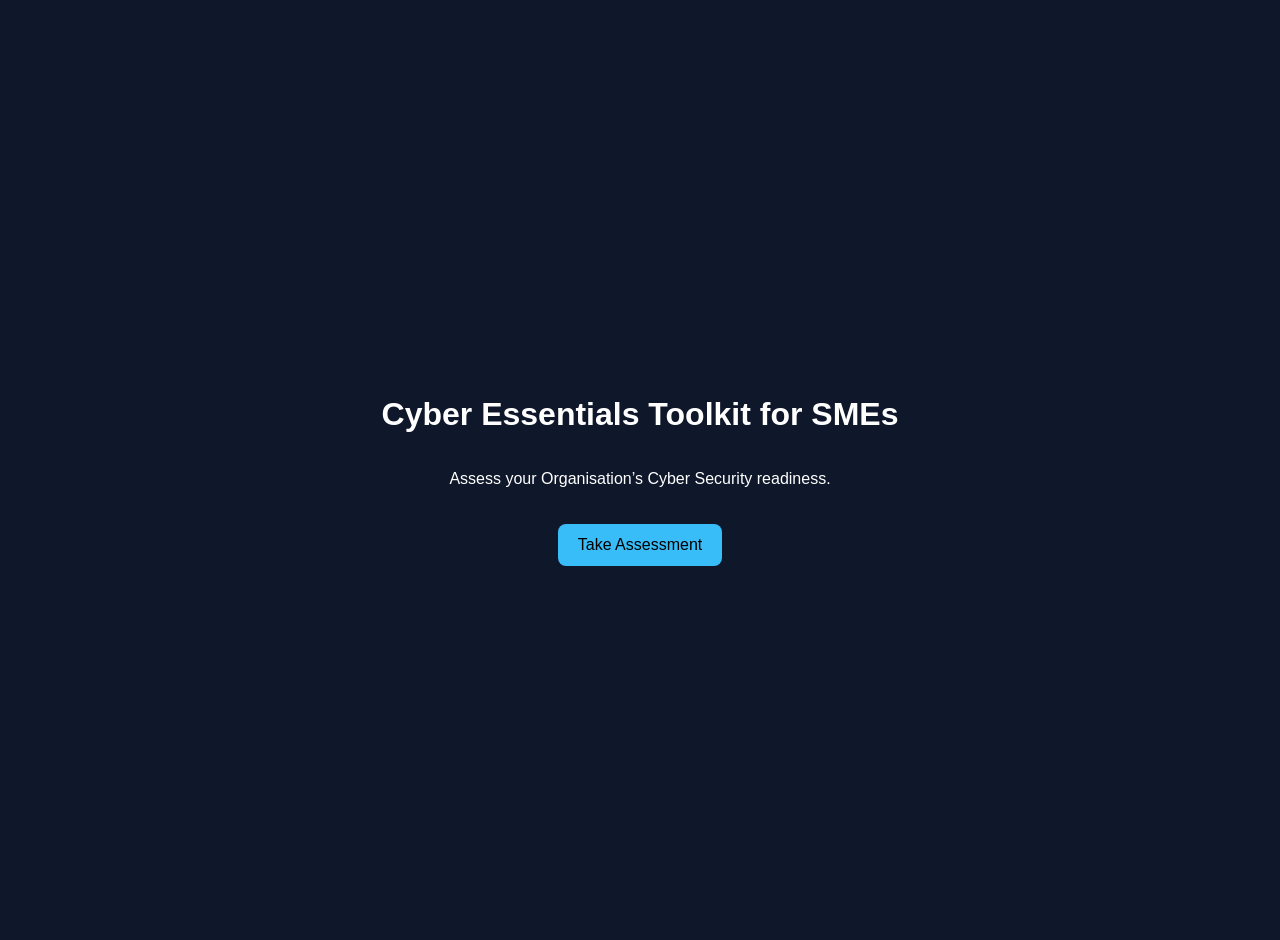
<file: index.html>
<!--Jose Manuel Vazquez Teles - 23136498
Cyber Essentials Toolkit for SMEs - Index page-->

<!DOCTYPE html>
<html lang="en">
<head>
    <meta charset="UTF-8">
    <title>Cyber Essentials Toolkit</title>
    <link rel="stylesheet" href="style.css">
</head>
<body class="home">

    <div class="container center">
        <h1>Cyber Essentials Toolkit for SMEs</h1>
        <p>Assess your Organisation’s Cyber Security readiness.</p>

        <a href="assessment.html" class="btn">Take Assessment</a>

        <div id="resumeSection" class="card" style="display:none;"> <!--Gets previous assessment from local storage-->
          <h2>Previous Assessment</h2>
          <p id="lastScore"></p>
          <button class="btn" onclick="resumeAssessment()">Resume</button>
          <button class="btn danger" onclick="clearData()">Start new assessment</button>
      </div>
      
      <script src="script.js"></script>
    </div>

</body>
</html>
</file>
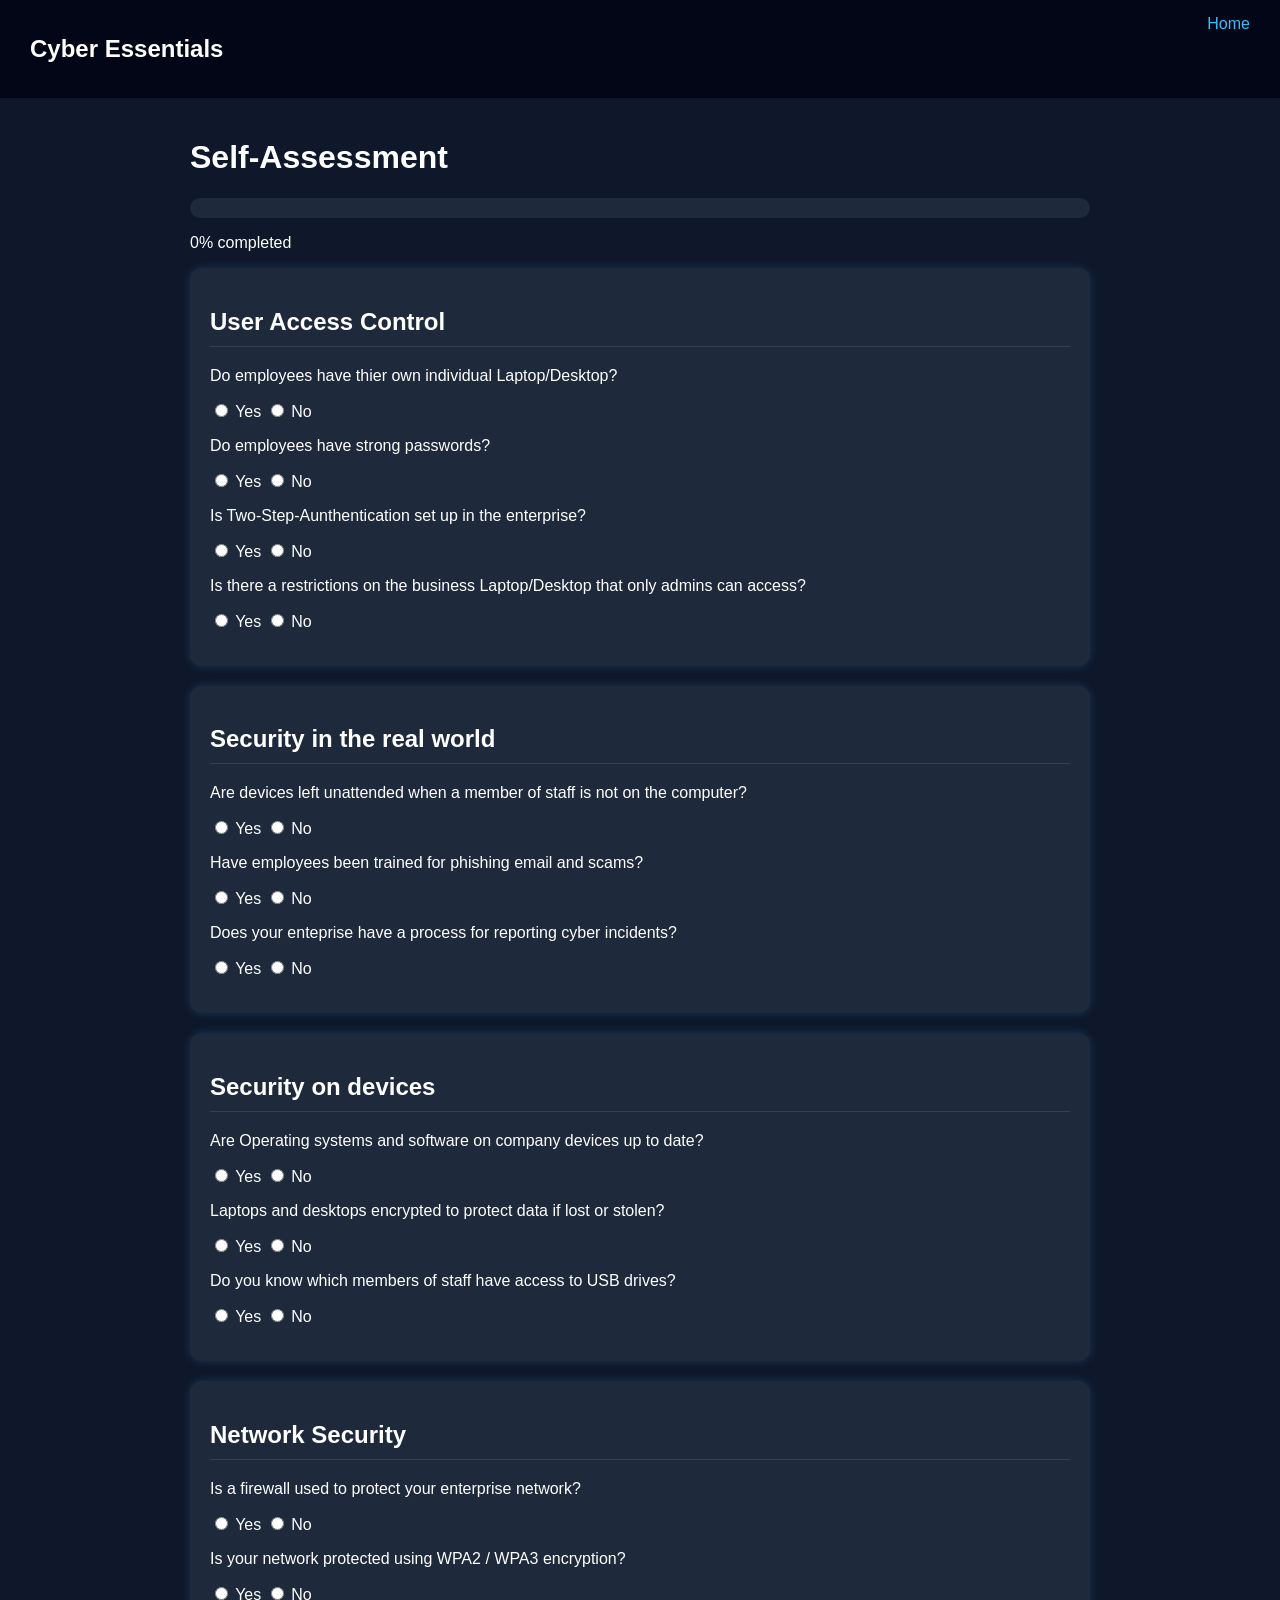
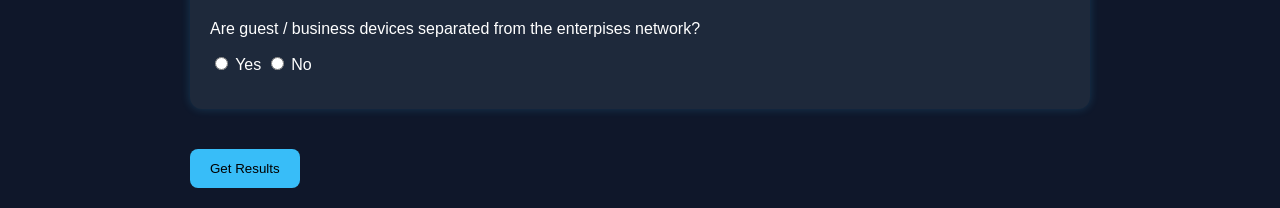
<file: assessment.html>
<!--Jose Manuel Vazquez Teles - 23136498
Cyber Essentials Toolkit for SMEs - Assessment page-->

<!DOCTYPE html>
<html lang="en">
<head>
    <meta charset="UTF-8">
    <title>Self Assessment</title>
    <link rel="stylesheet" href="style.css">
</head>
<body>

<div class="navbar">
    <h2>Cyber Essentials</h2>
    <a href="index.html">Home</a>
</div>

<div class="container">

    <h1>Self-Assessment</h1>



    

    <!-- Progress bar -->





    <div class="progress-container">
        <div id="progressBar"></div>
    </div>
    <p id="progressText">0% completed</p>






    <!-- Assessment Section and Questions-->







    <form id="assessmentForm">



        <!-- User Acess Control section-->




        <div class="card">
            <h2>User Access Control</h2>

            <div class="question">
                <p>Do employees have thier own individual Laptop/Desktop?</p>
                <input type="radio" name="q1" value="yes" onchange="updateProgress()"> Yes
                <input type="radio" name="q1" value="no" onchange="updateProgress()"> No
            </div>

            <div class="question">
                <p>Do employees have strong passwords?</p>
                <input type="radio" name="q2" value="yes" onchange="updateProgress()"> Yes
                <input type="radio" name="q2" value="no" onchange="updateProgress()"> No
            </div>

            <div class="question">
                <p>Is Two-Step-Aunthentication set up in the enterprise?</p>
                <input type="radio" name="q3" value="yes" onchange="updateProgress()"> Yes
                <input type="radio" name="q3" value="no" onchange="updateProgress()"> No
            </div>

            <div class="question">
                <p>Is there a restrictions on the business Laptop/Desktop that only admins can access? </p>
                <input type="radio" name="q4" value="yes" onchange="updateProgress()"> Yes
                <input type="radio" name="q4" value="no" onchange="updateProgress()"> No
            </div>
        </div>




        <!-- Security in the real world Questions-->




        <div class="card">
            <h2>Security in the real world</h2>

            <div class="question">
                <p>Are devices left unattended when a member of staff is not on the computer?</p>
                <input type="radio" name="q5" value="yes" onchange="updateProgress()"> Yes
                <input type="radio" name="q5" value="no" onchange="updateProgress()"> No
            </div>

            <div class="question">
                <p>Have employees been trained for phishing email and scams?</p>
                <input type="radio" name="q6" value="yes" onchange="updateProgress()"> Yes
                <input type="radio" name="q6" value="no" onchange="updateProgress()"> No
            </div>

            <div class="question">
                <p>Does your enteprise have a process for reporting cyber incidents?</p>
                <input type="radio" name="q7" value="yes" onchange="updateProgress()"> Yes
                <input type="radio" name="q7" value="no" onchange="updateProgress()"> No
            </div>
        </div>




        <!--Security on devices section-->





        <div class="card">
            <h2>Security on devices</h2>

            <div class="question">
                <p>Are Operating systems and software on company devices up to date?</p>
                <input type="radio" name="q8" value="yes" onchange="updateProgress()"> Yes
                <input type="radio" name="q8" value="no" onchange="updateProgress()"> No
            </div>

            <div class="question">
                <p>Laptops and desktops encrypted to protect data if lost or stolen?</p>
                <input type="radio" name="q9" value="yes" onchange="updateProgress()"> Yes
                <input type="radio" name="q9" value="no" onchange="updateProgress()"> No
            </div>

        <div class="question">
            <p>Do you know which members of staff have access to USB drives?</p>
            <input type="radio" name="q10" value="yes" onchange="updateProgress()"> Yes
            <input type="radio" name="q10" value="no" onchange="updateProgress()"> No
        </div>

        </div>




            <!--Network Security section-->





        <div class="card">
            <h2>Network Security</h2>

            <div class="question">
                <p>Is a firewall used to protect your enterprise network?</p>
                <input type="radio" name="q11" value="yes" onchange="updateProgress()"> Yes
                <input type="radio" name="q11" value="no" onchange="updateProgress()"> No
            </div>

            <div class="question">
                <p>Is your network protected using WPA2 / WPA3 encryption?</p>
                <input type="radio" name="q12" value="yes" onchange="updateProgress()"> Yes
                <input type="radio" name="q12" value="no" onchange="updateProgress()"> No
            </div>

            <div class="question">
                <p>Are guest / business devices separated from the enterpises network? </p>
                <input type="radio" name="q13" value="yes" onchange="updateProgress()"> Yes
                <input type="radio" name="q13" value="no" onchange="updateProgress()"> No
            </div>
        </div>

        <button type="button" class="btn" onclick="calculateScore()">Get Results</button>

    </form>

</div>

<script src="script.js"></script>
</body>
</html>
</file>
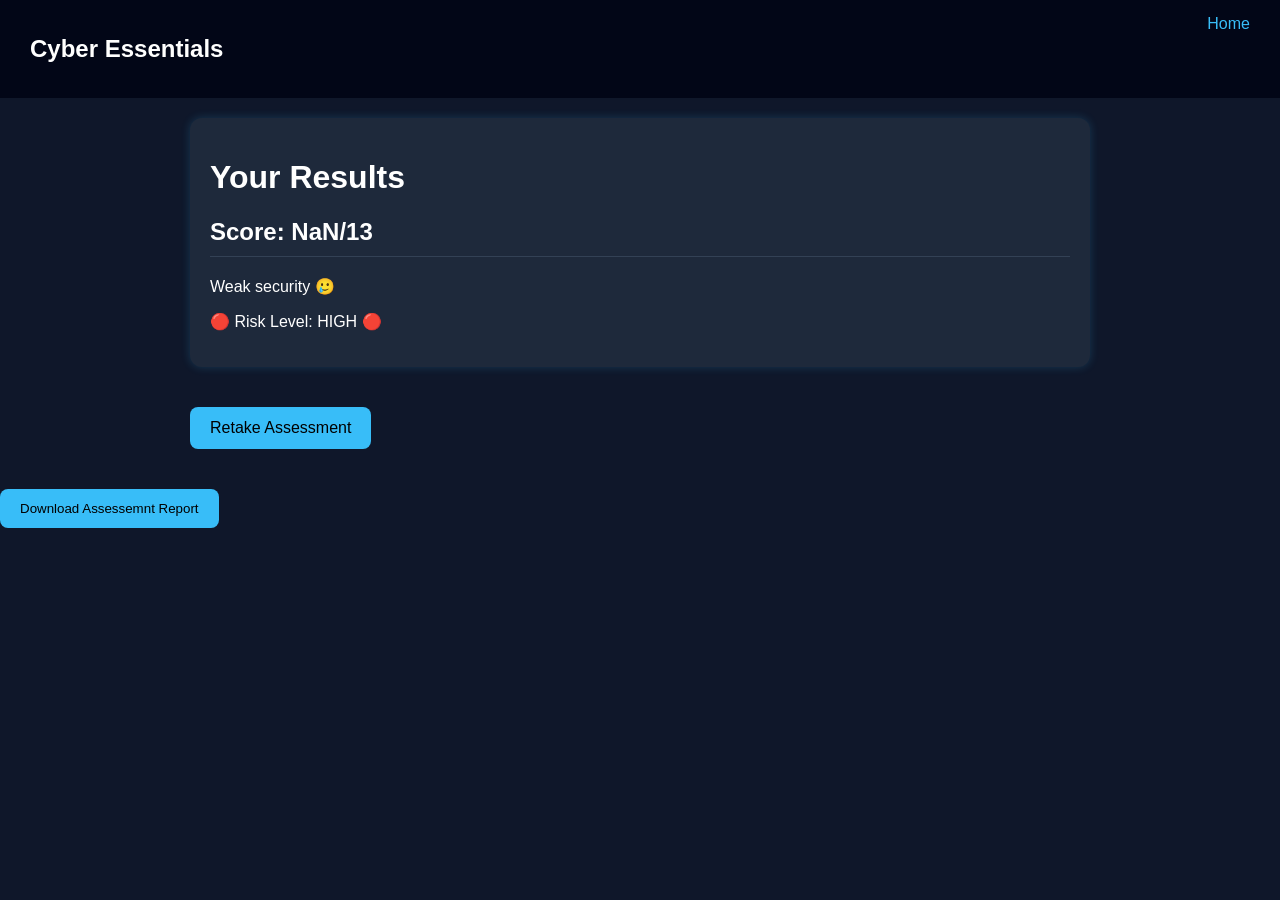
<file: results.html>
<!--Jose Manuel Vazquez Teles - 23136498
Cyber Essentials Toolkit for SMEs - Results page-->


<!DOCTYPE html>
<html lang="en">
<head>
<meta charset="UTF-8">
<title>Results</title>
<link rel="stylesheet" href="style.css">
</head>
<body onload="loadChecklist()">





<!-- Navigation Bar-->



<div class="navbar">
    <h2>Cyber Essentials</h2>
    <a href="index.html">Home</a>
</div>





<!--Main Content-->





<div class="container">

    <div class="card">
        <h1>Your Results</h1>
        <h2 id="ScoreText"></h2>
        <p id="Feedback"></p>
        <p id="RiskLevel"></p>
    </div>

    <div id="sections"></div>

    <a href="assessment.html" class="btn">Retake Assessment</a>

</div>




<!--Button to download report at the bottom of the page-->




<button onclick="DownloadReport()"class = "btn">

    Download Assessemnt Report

</button>





<!-- Script Logic-->




<script>

    /*Loading stored data which saves */

const score = parseInt(localStorage.getItem("score"));
const answers = JSON.parse(localStorage.getItem("answers"));

document.getElementById("ScoreText").innerText = `Score: ${score}/13`;






/*Section Risk level & provide Feedback if needed*/





    const feedback = document.getElementById("Feedback");
    const risk = document.getElementById("RiskLevel");

    if (score >= 11) { 
        feedback.innerText = "Strong Security 😁";
        risk.innerText = "🟢 Risk Level: LOW 🟢";
}   else if (score >= 6) {
        feedback.innerText = "Moderate security 🙂";
        risk.innerText = "🟠 Risk Level: MEDIUM 🟠";
}   else {
        feedback.innerText = "Weak security 🥲";
        risk.innerText = "🔴 Risk Level: HIGH 🔴";
}





/*Generates functions if the section has good or bad security  */







const container = document.getElementById("sections");

function NewSection(title, goodSecurity, steps, idPrefix) {
    const div = document.createElement("div");
    div.className = "card";

    let html = `<h2>${title}</h2>`;

    if (goodSecurity) {
        html += `<p class="good">✔️ Good practice in place</p>`;
    } else {
        html += `<p class="bad">✖️ Needs improvement</p>`;/*If section that displays if it needs improvement*/
        
        steps.forEach((step, index) => {
            const id = idPrefix + index; /*Creates unqiue ID for each checkbox*/
            html += `
                <div class="step">
                    <input type="checkbox" class="check-item" id="${id}" onchange="saveChecklist('${id}')">
                    <label for="${id}">
                        <strong>${step.title}</strong><br>
                        ${step.desc}<br>
                        <em>Example: ${step.example}</em>
                    </label>
                </div>
            `;
        });
    }

    div.innerHTML = html;
    container.appendChild(div);
}







/*Feedback & example for Self-Assessment */





/*User Access Control section */




NewSection(
    "User Access Control ",
    answers.q1 === "yes",
    [
        {//this will only be displayed if the user selects "no"
            title: "Individual accounts",
            desc: "Each employee must have their own individual account",
            example: "If one employee has more priority than another and they are sharing an account, this will jeopardise important docuemnts or information. "
        }
    ],
    "UAC1"
);

NewSection(
    "User Access Control ",
    answers.q2 === "yes",
    [
        {
            title: "Strong password",
            desc: "Strong passwords are industry standard",
            example: "A strong password contains between 12-16 characters, while mixing them with letters, numbers and symbols. E.g. Th1sIs_a_$troGpaSsw0rd "
        }
    ],
    "UAC2"
);

NewSection(
    "User Access Control ",
    answers.q3 === "yes",
    [
        {
            title: "Two-Step-Authentication",
            desc: "2FA is the future of security as its cost efficient and reliable. ",
            example: "When an employee is required to sign in (email, teams, etc) they will recieve a message on their phone to confirm is them signing in. "
        }
    ],
    "UAC3"
);

NewSection(
    "User Access Control ",
    answers.q4 === "yes",
    [
        {
            title: "Admin access",
            desc: "Employee should not have the same access as admins, this is industry standard making sure important data can only be seen by people who are authorised.",
            example: "If John can access sensitive data it could lead to John whistleblowing or John not having sufficient training to keep the data safe. "
        }
    ],
    "UAC4"
);









/*Security in the Real World Section*/








NewSection(
    "Security in the real world",
    answers.q5 === "yes",
    [
        {
            title: "Devices left unattended",
            desc: "Very important as devices contain sensitive data which can cause harm to the enterprise if left unsecure.",
            example: "If John needs the toilet he would have to make sure to lock his desktop/ laptop before leaving his seat. E.g. Windows + L to lock the laptop/ desktop  or Control + Command + Q."
        }
    ],
    "SR1"
);

NewSection(
    "Security in the real world",
    answers.q6 === "yes",
    [
        {
            title: "Employees training for phishing / scamm emails",
            desc: 'Employees can follow "<a href= "https://www.ncsc.gov.uk/section/respond-recover/phishing" target="_blank">NCSC Phishing Guidance</a> to improve awareness.', 
            example: "Employees can train in the following link provided above, it will help improve spotting what a some threats may look like."
        }
    ],
    "SR2"
);

NewSection(
    "Security in the real world",
    answers.q7 === "yes",
    [
        {
            title: "Process to report cyber incidents",
            desc: "This is essential as if your enterprise does get attacked it will need to be record on file and sent to the government website helping them record successfuly the incident that occured.",
            example: "If your enterprise got attacked via ransomeware then after the incident it will need to be recorded and make sure another ransomware attack does not occur."
        }
    ],
    "SR3"
);







/*Security on Devices*/






NewSection(
    "Security on Devices",
    answers.q8 === "yes",
    [
        {
            title: "Operating systems must be up to date",
            desc: "If OS are not up to date it will increase the chances of spyware, ransomeware and other attacks.",
            example: "Make sure every device is updated as it will make sure all applications when being used are safe for the enterprise."
        }
    ],
    "SD1"
);

NewSection(
    "Security on Devices",
    answers.q9 === "yes",
    [
        {
            title: "Encryption of data",
            desc: "Laptop and Desktops that belong to the company must be encrypted to ensure that data is kept safe and way from unathorised access.",
            example: "Make sure that every website visited is HTTPS and use a VPN when sending sensitive information."
        }
    ],
    "SD2"
);

NewSection(
    "Security on Devices",
    answers.q10 === "yes",
    [
        {
            title: "Encryption of data",
            desc: "This is essential as its important to know who can access USB drives as they can contain viruses or malaware that can infect the network.",
            example: "Ensuring to have a list of who has permission to contain and use USB drives in the facility."
        }
    ],
    "SD3"
);






/*Network Security Section*/








NewSection(
    "Network Security",
    answers.q11 === "yes",
    [
        {
            title: "Firewall",
            desc: "For SMEs enabling the firewall across all networks ensures protection if the employee is working in the office, at home or in public WI-FI.",
            example: "One way to switch on the firewall for windows is by going into settings > Privacy & Security > Windows Security > Firewall & Network Protection (Select each network type) then switch firewall ON."
        }
    ],
    "NS1"
);

NewSection(
    "Network Security",
    answers.q12 === "yes",
    [
        {
            title: "WPA2 & WPA3 encryption",
            desc: "WIFI Protected Access 2 (WPA2) and WPA3 are security settings that encrypt wireless traffic and help prevent unathorised users ac",
            example: "Log into your router settings and set wireless security to WPA2-AES or WPA3 instead of the outdated WEP"
        }
    ],
    "NS2"
);

NewSection(
    "Network Security",
    answers.q13 === "yes",
    [
        {
            title: "Separate guest and business devices",
            desc: "This is important as it makes sure to have another layer of security within the enterprise ",
            example: "One way to separate this in a friendly and economical way is to have a guest WIFI and another for the enterprise."
        }
    ],
    "NS3"
);


</script>

<script src="script.js"></script>
</body>
</html>
</file>
<file: style.css>
/*Jose Manuel Vazquez Teles - 23136498 
Cyber Essentials Toolkit for SMEs - Style page*/





/*Global styles*/



body {
  font-family: Arial, sans-serif;
  margin: 0;
  background: #0f172a;
  color: #fff;
}



/*Layout*/




/* Container */

.container {
  max-width: 900px;
  margin: auto;
  padding: 20px;
}

/* centering everything in the middle of the page */

.center {
  display: flex;
  flex-direction: column;
  justify-content: center;
  align-items: center;
  height: 100vh;
  text-align: center;
}



/*Navigation Bar*/




.navbar {
  display: flex;
  justify-content: space-between;
  padding: 15px 30px;
  background: #020617;
}

/*Colour set but text style set to none*/

.navbar a {
  color: #38bdf8;
  text-decoration: none;
}




/*Components*/





/* Button style and format */

.btn {
  display: inline-block;
  margin-top: 20px;
  padding: 12px 20px;
  background: #38bdf8;
  color: black;
  text-decoration: none;
  border-radius: 8px;
  border: none;
  cursor: pointer;
}


/*Danger Button style*/

.danger {
  background: #ef4444;
  color: white;
  margin-left: 10px;
}

/*making button and danger button a bit more imteractive*/
.btn:hover {
  opacity: 0.85;
}

.danger:hover {
  opacity: 0.85;
}


/* card HUD style */

.card {
  background: #1e293b;
  padding: 20px;
  margin-bottom: 20px;
  border-radius: 12px;
  box-shadow: 0 0 10px rgba(56, 189, 248, 0.2);
}


/* thin layer under heading separating title from content */

.card h2 {
  border-bottom: 1px solid #334155;
  padding-bottom: 10px;
}





/*Form & Questions*/




/* Vertical spacing to improve readability*/

.question {
  margin: 15px 0;
}


/*Separates yes and no options*/

.question label {
  margin-right: 15px;
  cursor: pointer; 
}




/*Results & Lists*/




/*Result box style + design*/

.result-box {
  margin-top: 20px;
  padding: 20px;
  background: #020617;
  border-radius: 10px;
  display: none; /*hidden by default until JS file tells it changes it to block*/
}


/*controlling unordered list*/

ul {
  margin-top: 10px;
  padding-left: 20px;
}


/*Makes everything within the list easier to read for the user*/

ul li {
  margin-bottom: 15px;
  line-height: 1.6;
}


/*Makes suggestion for SMEs "Example" on a new line, improving readability*/

ul li em {
  display: block;
  margin-top: 5px;
  color: #94a3b8;
}



/*Feedback*/




/* Risk text style*/

#riskLevel {
  font-weight: bold;
  margin-top: 10px;
}


/*Good status text style*/

.good {
  color: #22c55e;
  font-weight: bold;
}


/*Bad status text style*/

.bad {
  color: #ef4444;
  font-weight: bold;
}




/*Checklist*/




.step {
  margin-top: 15px;
  padding: 10px;
  background: #020617;
  border-radius: 8px;
}


/*added spaces to improve readability*/

.step input {
  margin-right: 10px;
}




/*Progress Bar*/




/*Style background*/
.progress-container {
  width: 100%;
  height: 20px;
  background: #1e293b;
  border-radius: 10px;
  margin-bottom: 10px;
}


/*This adjusts the moving progress bar*/
#progressBar {
  height: 100%;
  width: 0%;
  background: #38dbf8bf;
  border-radius: 10px;
  transition: 0.3s;
}


/*Print option for user*/

@media print{


  .navbar,
  .btn{
    display:none;
  }


  body{
    background:white;
    color:black;
  }

  
  .card{
    box-shadow:none;
    border:1px solid #ccc;
    page-break-inside: avoid;
    margin-bottom:20px;
  }
}
</file>
